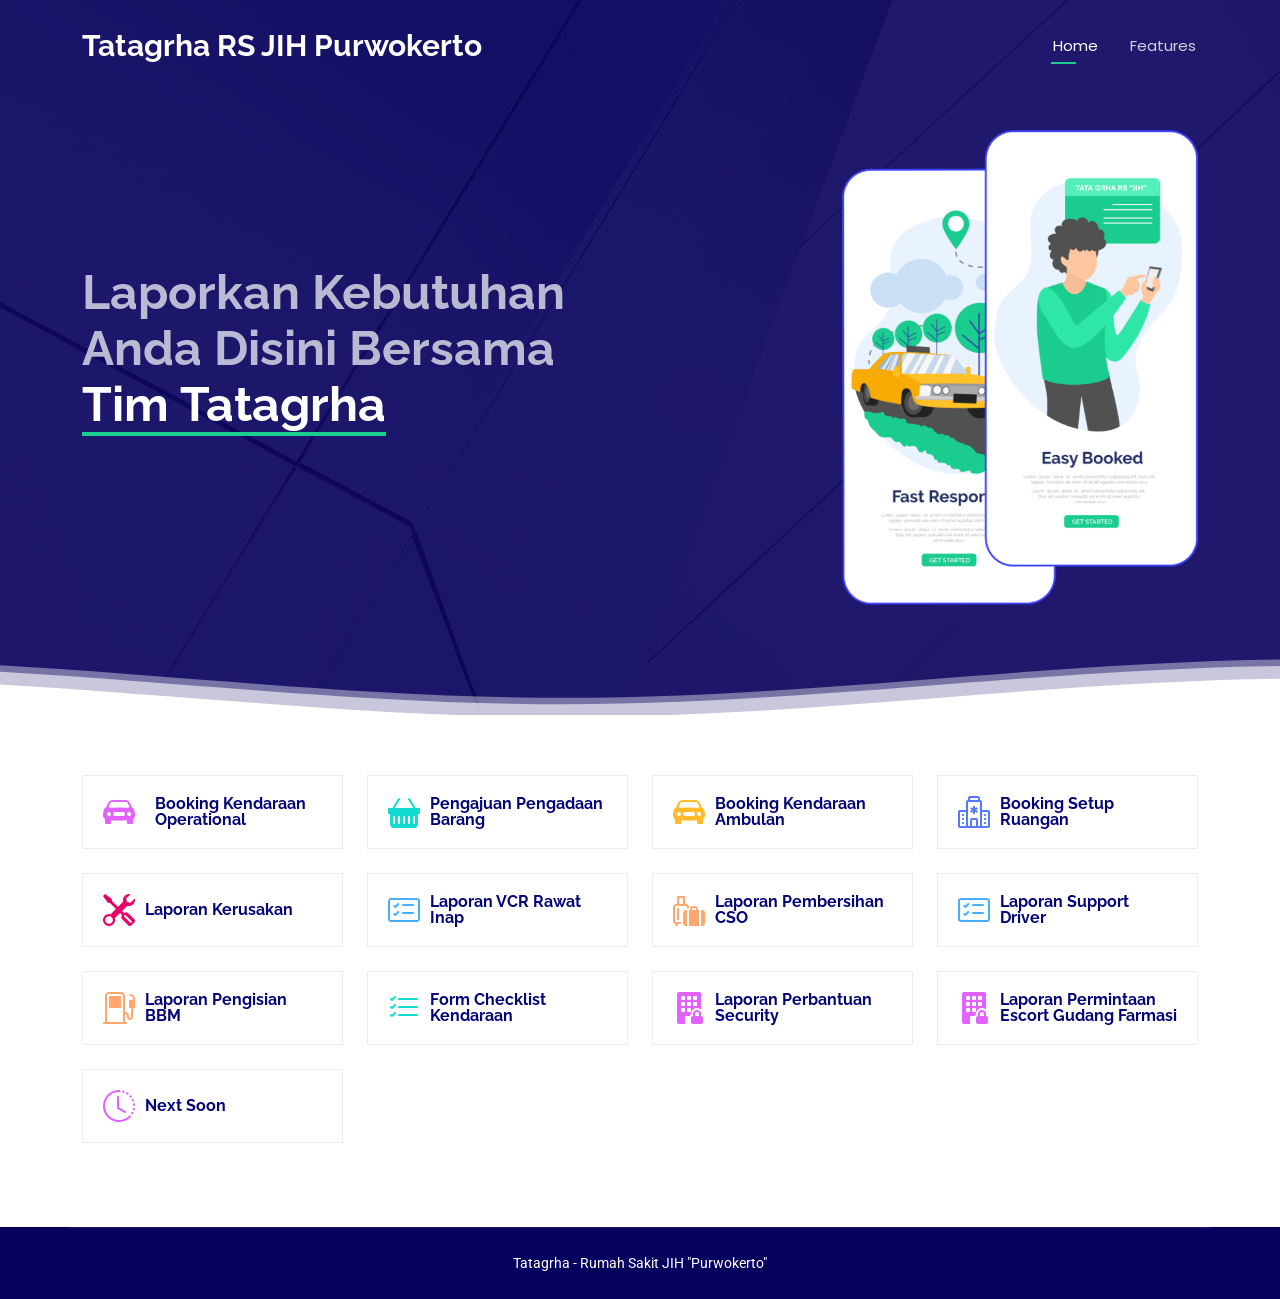
<file: index.html>
<!DOCTYPE html>
<html lang="en">

<head>
  <meta charset="utf-8">
  <meta content="width=device-width, initial-scale=1.0" name="viewport">
  <title>Tatagrha RS JIH Purwokerto</title>
  <meta name="description" content="">
  <meta name="keywords" content="">

  <!-- Favicons -->
  <link href="assets/img/favicon.png" rel="icon">
  <link href="assets/img/apple-touch-icon.png" rel="apple-touch-icon">

  <!-- Fonts -->
  <link href="https://fonts.googleapis.com" rel="preconnect">
  <link href="https://fonts.gstatic.com" rel="preconnect" crossorigin>
  <link href="https://fonts.googleapis.com/css2?family=Roboto:ital,wght@0,100;0,300;0,400;0,500;0,700;0,900;1,100;1,300;1,400;1,500;1,700;1,900&family=Poppins:ital,wght@0,100;0,200;0,300;0,400;0,500;0,600;0,700;0,800;0,900;1,100;1,200;1,300;1,400;1,500;1,600;1,700;1,800;1,900&family=Raleway:ital,wght@0,100;0,200;0,300;0,400;0,500;0,600;0,700;0,800;0,900;1,100;1,200;1,300;1,400;1,500;1,600;1,700;1,800;1,900&display=swap" rel="stylesheet">

  <!-- Vendor CSS Files -->
  <link href="assets/vendor/bootstrap/css/bootstrap.min.css" rel="stylesheet">
  <link href="assets/vendor/bootstrap-icons/bootstrap-icons.css" rel="stylesheet">
  <link href="assets/vendor/aos/aos.css" rel="stylesheet">
  <link href="assets/vendor/glightbox/css/glightbox.min.css" rel="stylesheet">
  <link href="assets/vendor/swiper/swiper-bundle.min.css" rel="stylesheet">

  <!-- Main CSS File -->
  <link href="assets/css/main.css" rel="stylesheet">

</head>

<body class="index-page">

  <header id="header" class="header d-flex align-items-center fixed-top">
    <div class="container-fluid container-xl position-relative d-flex align-items-center justify-content-between">

      <a href="index.html" class="logo d-flex align-items-center">
        <!-- Uncomment the line below if you also wish to use an image logo -->
        <!-- <img src="assets/img/logo.png" alt=""> -->
        <h1 class="sitename">Tatagrha RS JIH Purwokerto</h1>
      </a>

      <nav id="navmenu" class="navmenu">
        <ul>
          <li><a href="#hero" class="active">Home</a></li>
          <li><a href="#features">Features</a></li>
        </ul>
        <i class="mobile-nav-toggle d-xl-none bi bi-list"></i>
      </nav>
    </div>
  </header>

  <main class="main">

    <!-- Hero Section -->
    <section id="hero" class="hero section dark-background">
      <img src="assets/img/hero-bg-2.jpg" alt="" class="hero-bg">

      <div class="container">
        <div class="row gy-4 justify-content-between">
          <div class="col-lg-4 order-lg-last hero-img" data-aos="zoom-out" data-aos-delay="100">
            <img src="assets/img/hero-img.png" class="img-fluid animated" alt="">
          </div>

          <div class="col-lg-6  d-flex flex-column justify-content-center" data-aos="fade-in">
            <h1>Laporkan Kebutuhan Anda Disini Bersama <span>Tim Tatagrha</span></h1>
          </div>

        </div>
      </div>

      <svg class="hero-waves" xmlns="http://www.w3.org/2000/svg" xmlns:xlink="http://www.w3.org/1999/xlink" viewBox="0 24 150 28 " preserveAspectRatio="none">
        <defs>
          <path id="wave-path" d="M-160 44c30 0 58-18 88-18s 58 18 88 18 58-18 88-18 58 18 88 18 v44h-352z"></path>
        </defs>
        <g class="wave1">
          <use xlink:href="#wave-path" x="50" y="3"></use>
        </g>
        <g class="wave2">
          <use xlink:href="#wave-path" x="50" y="0"></use>
        </g>
        <g class="wave3">
          <use xlink:href="#wave-path" x="50" y="9"></use>
        </g>
      </svg>

    </section><!-- /Hero Section -->

    <!-- Features Section -->
    <section id="features" class="features section">

      <div class="container">

        <div class="row gy-4">

<div class="col-lg-3 col-md-4" data-aos="fade-up" data-aos-delay="400">
  <div class="features-item faq-item">
    
    <div class="faq-header">
      <i class="bi bi-car-front-fill" style="color: #e361ff;"></i>
      <h3>Booking Kendaraan Operational</h3>
    </div>

    <div class="faq-content">
      <a href="https://forms.gle/CPG3CQhmKUWw7YBz8" class="submenu-btn">📄 Buka Form Pengajuan</a>
      <a href="https://script.google.com/macros/s/AKfycbxR7l9br0D4VRePpBkkvY9vnR6ye7BGbgkYow0i9Aj-LaBQlmsRt_qCBhwNz5_4F7hE0w/exec" class="submenu-btn">🎫 Cek Status Tiket</a>
    </div>

  </div>
</div>

          <div class="col-lg-3 col-md-4" data-aos="fade-up" data-aos-delay="100">
            <div class="features-item">
              <i class="bi bi-basket-fill" style="color: #11dbcf;"></i>
              <h3><a href="https://forms.gle/uYJocbB6Mi5W9HE4A" class="stretched-link">Pengajuan Pengadaan Barang</a></h3>
            </div>
          </div><!-- End Feature Item -->   
          
          <div class="col-lg-3 col-md-4" data-aos="fade-up" data-aos-delay="100">
            <div class="features-item">
              <i class="bi bi-car-front-fill" style="color: #ffbb2c;"></i>
              <h3><a href="https://forms.gle/hfA2Ay4wAuZMXhFcA" class="stretched-link">Booking Kendaraan Ambulan</a></h3>
            </div>
          </div><!-- End Feature Item -->          
          
          <div class="col-lg-3 col-md-4" data-aos="fade-up" data-aos-delay="200">
            <div class="features-item">
              <i class="bi bi-hospital" style="color: #5578ff;"></i>
              <h3><a href="https://forms.gle/HE8WJh99tkpcLgHMA" class="stretched-link">Booking Setup Ruangan</a></h3>
            </div>
          </div><!-- End Feature Item -->

          <div class="col-lg-3 col-md-4" data-aos="fade-up" data-aos-delay="300">
            <div class="features-item">
              <i class="bi bi-tools" style="color: #e80368;"></i>
              <h3><a href="https://forms.gle/paqNpEbCL4rykndV8" class="stretched-link">Laporan Kerusakan</a></h3>
            </div>
          </div><!-- End Feature Item -->

           <div class="col-lg-3 col-md-4" data-aos="fade-up" data-aos-delay="500">
            <div class="features-item">
              <i class="bi bi-card-checklist" style="color: #47aeff;"></i>
              <h3><a href="https://forms.gle/JV59aRGBSHYCuwM69" class="stretched-link">Laporan VCR Rawat Inap</a></h3>
            </div>
          </div><!-- End Feature Item -->


           <div class="col-lg-3 col-md-4" data-aos="fade-up" data-aos-delay="500">
            <div class="features-item">
              <i class="bi bi-luggage-fill" style="color: #ffa76e;"></i>
              <h3><a href="https://forms.gle/MDtUyZnC8ByGUfAC8" class="stretched-link">Laporan Pembersihan CSO</a></h3>
            </div>
          </div><!-- End Feature Item -->
          <div class="col-lg-3 col-md-4" data-aos="fade-up" data-aos-delay="500">
            <div class="features-item">
              <i class="bi bi-card-checklist" style="color: #47aeff;"></i>
              <h3><a href="https://forms.gle/abLmf1mmd48hK5BQ9" class="stretched-link">Laporan Support Driver</a></h3>
            </div>
          </div><!-- End Feature Item -->

          <div class="col-lg-3 col-md-4" data-aos="fade-up" data-aos-delay="600">
            <div class="features-item">
              <i class="bi bi-fuel-pump" style="color: #ffa76e;"></i>
              <h3><a href="https://forms.gle/74PxMc3v56VqdXMW8" class="stretched-link">Laporan Pengisian BBM</a></h3>
            </div>
          </div><!-- End Feature Item -->

          <div class="col-lg-3 col-md-4" data-aos="fade-up" data-aos-delay="700">
            <div class="features-item">
              <i class="bi bi-list-check" style="color: #11dbcf;"></i>
              <h3><a href="https://forms.gle/vssDsySUYptKoTKb6" class="stretched-link">Form Checklist Kendaraan</a></h3>
            </div>
          </div><!-- End Feature Item -->
          
          <div class="col-lg-3 col-md-4" data-aos="fade-up" data-aos-delay="400">
            <div class="features-item">
              <i class="bi bi-building-fill-lock" style="color: #e361ff;"></i>
              <h3><a href="https://forms.gle/bo8YQ8iHdRZ7B3AS6" class="stretched-link">Laporan Perbantuan Security</a></h3>
            </div>
          </div><!-- End Feature Item -->

          <div class="col-lg-3 col-md-4" data-aos="fade-up" data-aos-delay="400">
            <div class="features-item">
              <i class="bi bi-building-fill-lock" style="color: #e361ff;"></i>
              <h3><a href="https://forms.gle/2ec3MR5oW7XgBhZg6" class="stretched-link">Laporan Permintaan Escort Gudang Farmasi</a></h3>
            </div>
          </div><!-- End Feature Item -->

          <div class="col-lg-3 col-md-4" data-aos="fade-up" data-aos-delay="400">
            <div class="features-item">
              <i class="bi bi-clock-history" style="color: #e361ff;"></i>
              <h3><a href="" class="stretched-link">Next Soon</a></h3>
            </div>
          </div><!-- End Feature Item -->
          
        </div>

      </div>

    </section><!-- /Features Section -->

  </main>

  <footer id="footer" class="footer dark-background">

    <div class="container copyright text-center mt-4">
        <!-- All the links in the footer should remain intact. -->
        <!-- You can delete the links only if you've purchased the pro version. -->
        <!-- Licensing information: https://bootstrapmade.com/license/ -->
        <!-- Purchase the pro version with working PHP/AJAX contact form: [buy-url] -->
        Tatagrha - Rumah Sakit JIH "Purwokerto"</a>
      </div>
    </div>

  </footer>

  <!-- Scroll Top -->
  <a href="#" id="scroll-top" class="scroll-top d-flex align-items-center justify-content-center"><i class="bi bi-arrow-up-short"></i></a>

  <!-- Preloader -->
  <div id="preloader"></div>

  <!-- Vendor JS Files -->
  <script src="assets/vendor/bootstrap/js/bootstrap.bundle.min.js"></script>
  <script src="assets/vendor/php-email-form/validate.js"></script>
  <script src="assets/vendor/aos/aos.js"></script>
  <script src="assets/vendor/glightbox/js/glightbox.min.js"></script>
  <script src="assets/vendor/purecounter/purecounter_vanilla.js"></script>
  <script src="assets/vendor/swiper/swiper-bundle.min.js"></script>

  <!-- Main JS File -->
  <script src="assets/js/main.js"></script>

<script>
document.querySelectorAll(".faq-header").forEach(item => {
  item.addEventListener("click", function() {
    this.parentElement.classList.toggle("active");
  });
});
</script>
</body>

</html>
</file>
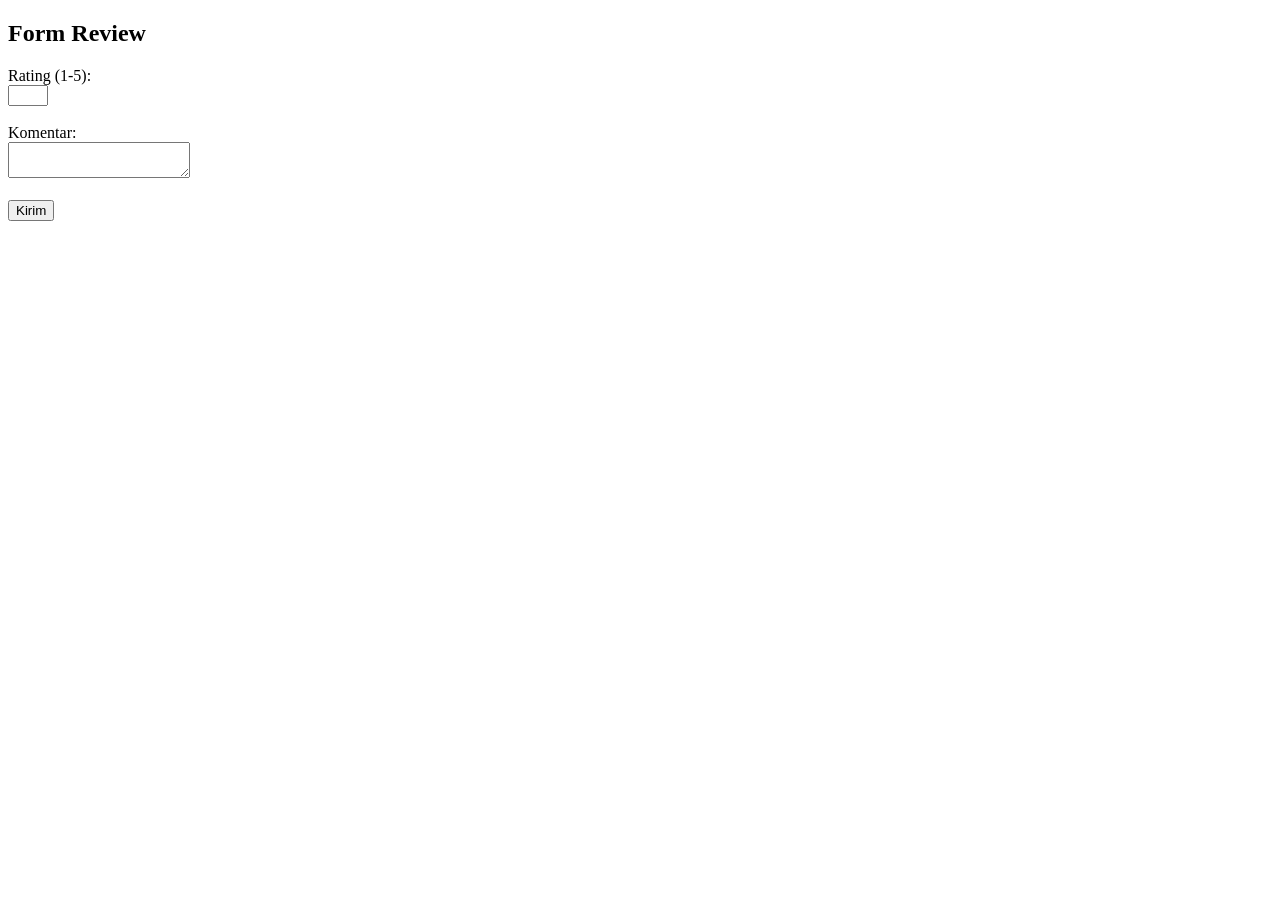
<file: review/index.html>
<!DOCTYPE html>
<html>
<head>
  <title>Review Layanan</title>
</head>
<body>
  <h2>Form Review</h2>
  <form id="ratingForm">
    <label for="rating">Rating (1-5):</label><br>
    <input type="number" id="rating" name="rating" min="1" max="5" required><br><br>

    <label for="comment">Komentar:</label><br>
    <textarea id="comment" name="comment" required></textarea><br><br>

    <button type="submit">Kirim</button>
  </form>

  <script>
    const form = document.getElementById("ratingForm");
    form.addEventListener("submit", function(e) {
      e.preventDefault();
      
      const rating = parseInt(document.getElementById("rating").value);
      const comment = document.getElementById("comment").value;
      const date = new Date().toISOString().split('T')[0];

      const data = [];

      for (let i = 0; i < rating; i++) {
        data.push({
          rating: rating,
          comment: comment,
          date: date
        });
      }

      fetch("https://script.google.com/macros/s/AKfycbxiOAA6MCUnjJ2XQmeDBBMpsX1TX4KWNl_5Mv7JnURZ88eRytaRPZ6QxneV8_2jEBF-sw/exec", {
        method: "POST",
        body: JSON.stringify(data),
        headers: {
          "Content-Type": "application/json"
        }
      })
      .then(response => response.text())
      .then(msg => {
        alert("Berhasil dikirim!");
        form.reset();
      })
      .catch(error => {
        alert("Gagal mengirim data.");
        console.error(error);
      });
    });
  </script>
</body>
</html>
</file>
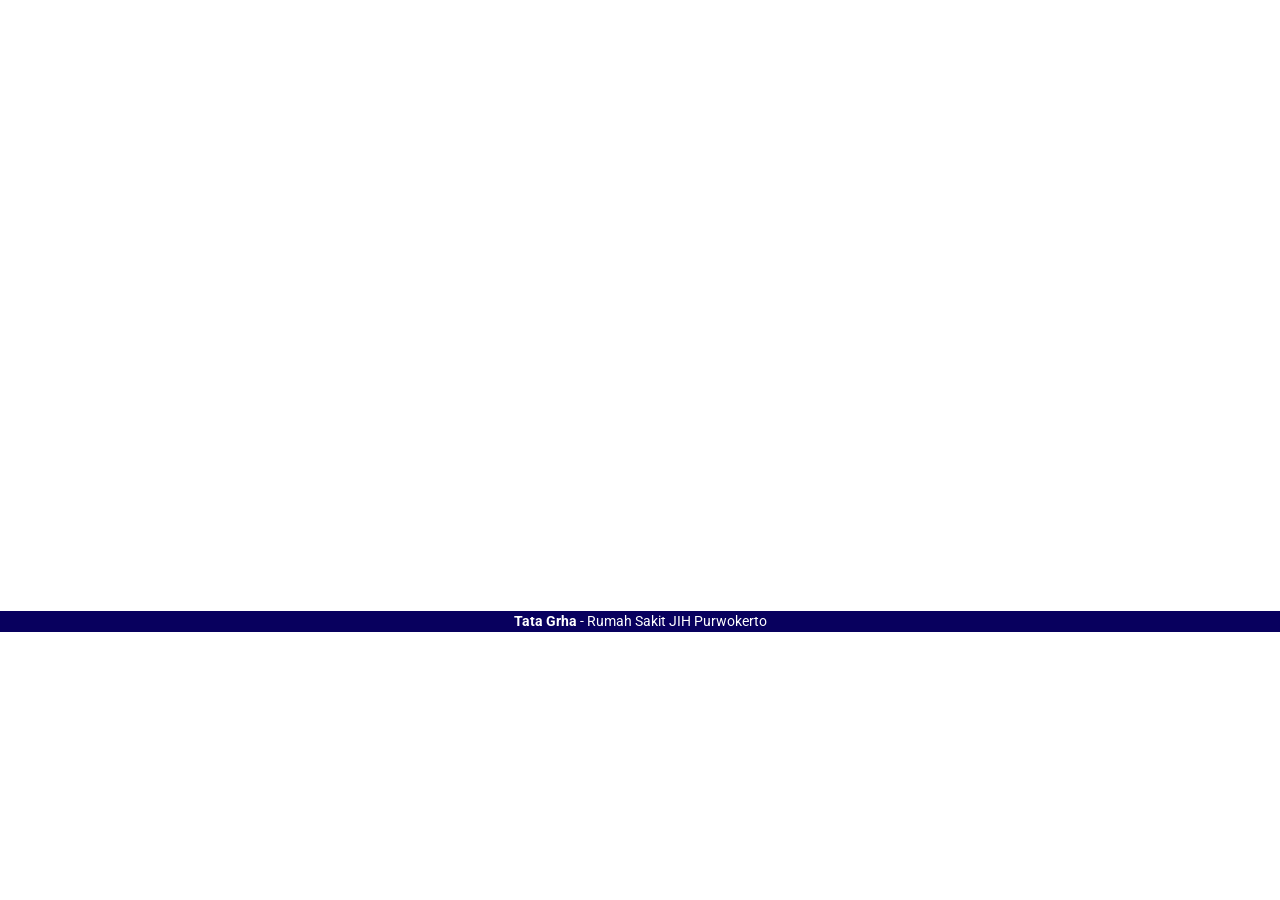
<file: reviewfeedingtime.html>
<!DOCTYPE html>
<html lang="en">

<head>
  <meta charset="utf-8">
  <meta content="width=device-width, initial-scale=1.0" name="viewport">
  <title>Review Pengguna - RS JIH Purwokerto</title>
  <meta name="description" content="">
  <meta name="keywords" content="">

  <!-- Favicons -->
  <link href="https://tataghra.github.io/prototypelayanan/assets/img/favicon.png" rel="icon">
  <link href="https://tataghra.github.io/prototypelayanan/assets/img/apple-touch-icon.png" rel="apple-touch-icon">

  <!-- Fonts -->
  <link href="https://fonts.googleapis.com" rel="preconnect">
  <link href="https://fonts.gstatic.com" rel="preconnect" crossorigin>
  <link href="https://fonts.googleapis.com/css2?family=Roboto&display=swap" rel="stylesheet">

  <!-- Vendor CSS Files -->
  <link href="https://tataghra.github.io/prototypelayanan/assets/vendor/bootstrap/css/bootstrap.min.css" rel="stylesheet">
  <link href="https://tataghra.github.io/prototypelayanan/assets/vendor/bootstrap-icons/bootstrap-icons.css" rel="stylesheet">
  <link href="https://tataghra.github.io/prototypelayanan/assets/vendor/aos/aos.css" rel="stylesheet">

  <!-- Main CSS File -->
  <link href="https://tataghra.github.io/prototypelayanan/assets/css/main.css" rel="stylesheet">

  <style>
    #starRating span {
      font-size: 2rem;
      color: #ccc;
      cursor: pointer;
      transition: color 0.2s;
    }

    #starRating span.active {
      color: gold;
    }
  </style>
</head>

<body class="starter-page-page">

  <!-- ======= Header ======= -->
  <header id="header" class="header d-flex align-items-center fixed-top">
    <div class="container-fluid container-xl d-flex align-items-center justify-content-between">
      <a href="#" class="logo d-flex align-items-center">
        <h1 class="sitename">Tata Grha RS "JIH" Purwokerto</h1>
      </a>
      <nav id="" class="">
        <i class="mobile-nav-toggle d-xl-none bi bi-list"></i>
      </nav>
    </div>
  </header>

  <!-- ======= Main ======= -->
  <main class="main">

    <!-- Page Title -->
    <div class="page-title dark-background" data-aos="fade">
      <div class="heading text-center pt-5">
        <h2 class="text-white">Silakan Masukan Review Anda</h2>
      </div>
    </div>

    <!-- Review Section -->
    <section id="review-section" class="starter-section section">
      <div class="container" data-aos="fade-up">
        <form id="reviewForm" class="mt-4">

          <!-- Bintang Rating -->
          <div class="mb-3">
            <label class="form-label d-block mb-2">Beri Rating Anda:</label>
            <div id="starRating">
              <span data-value="1">&#9733;</span>
              <span data-value="2">&#9733;</span>
              <span data-value="3">&#9733;</span>
              <span data-value="4">&#9733;</span>
              <span data-value="5">&#9733;</span>
            </div>
            <input type="hidden" id="rating" name="rating" required>
          </div>

          <!-- Komentar -->
          <div class="mb-3">
            <label for="comment" class="form-label">Komentar</label>
            <textarea id="comment" name="comment" class="form-control" rows="3" placeholder="Tulis komentar Anda di sini..." required></textarea>
          </div>

          <!-- Tombol Kirim -->
          <button type="submit" class="btn btn-warning text-white">Kirim Review</button>
        </form>
      </div>
    </section>

  </main>

  <!-- ======= Footer ======= -->
  <footer id="footer" class="footer dark-background">
    <div class="container text-center mt-4">
      <p><strong class="sitename">Tata Grha</strong> - Rumah Sakit JIH Purwokerto</p>
    </div>
  </footer>

  <!-- Scroll Top -->
  <a href="#" id="scroll-top" class="scroll-top d-flex align-items-center justify-content-center">
    <i class="bi bi-arrow-up-short"></i>
  </a>

  <!-- Vendor JS Files -->
  <script src="https://tataghra.github.io/prototypelayanan/assets/vendor/bootstrap/js/bootstrap.bundle.min.js"></script>
  <script src="https://tataghra.github.io/prototypelayanan/assets/vendor/aos/aos.js"></script>

  <!-- Script: Rating Bintang & Kirim Data -->
  <script>
    // Interaksi Bintang
    const stars = document.querySelectorAll('#starRating span');
    const ratingInput = document.getElementById('rating');

    stars.forEach(star => {
      star.addEventListener('click', () => {
        const ratingValue = star.getAttribute('data-value');
        ratingInput.value = ratingValue;

        stars.forEach(s => {
          s.classList.toggle('active', s.getAttribute('data-value') <= ratingValue);
        });
      });
    });

    // Kirim ke Google Apps Script
    document.getElementById('reviewForm').addEventListener('submit', function (e) {
      e.preventDefault();

      const rating = ratingInput.value;
      const comment = document.getElementById('comment').value;
      const date = new Date().toISOString();

      if (!rating) {
        alert("Silakan pilih rating bintang terlebih dahulu.");
        return;
      }

      fetch('https://script.google.com/macros/s/AKfycbxiOAA6MCUnjJ2XQmeDBBMpsX1TX4KWNl_5Mv7JnURZ88eRytaRPZ6QxneV8_2jEBF-sw/exec', {
        method: 'POST',
        mode: 'no-cors',
        headers: { 'Content-Type': 'application/json' },
        body: JSON.stringify({ rating, comment, date })
      });

      alert("Review berhasil dikirim. Terima kasih!");
      document.getElementById('reviewForm').reset();
      stars.forEach(s => s.classList.remove('active'));
    });
  </script>

</body>

</html>
</file>
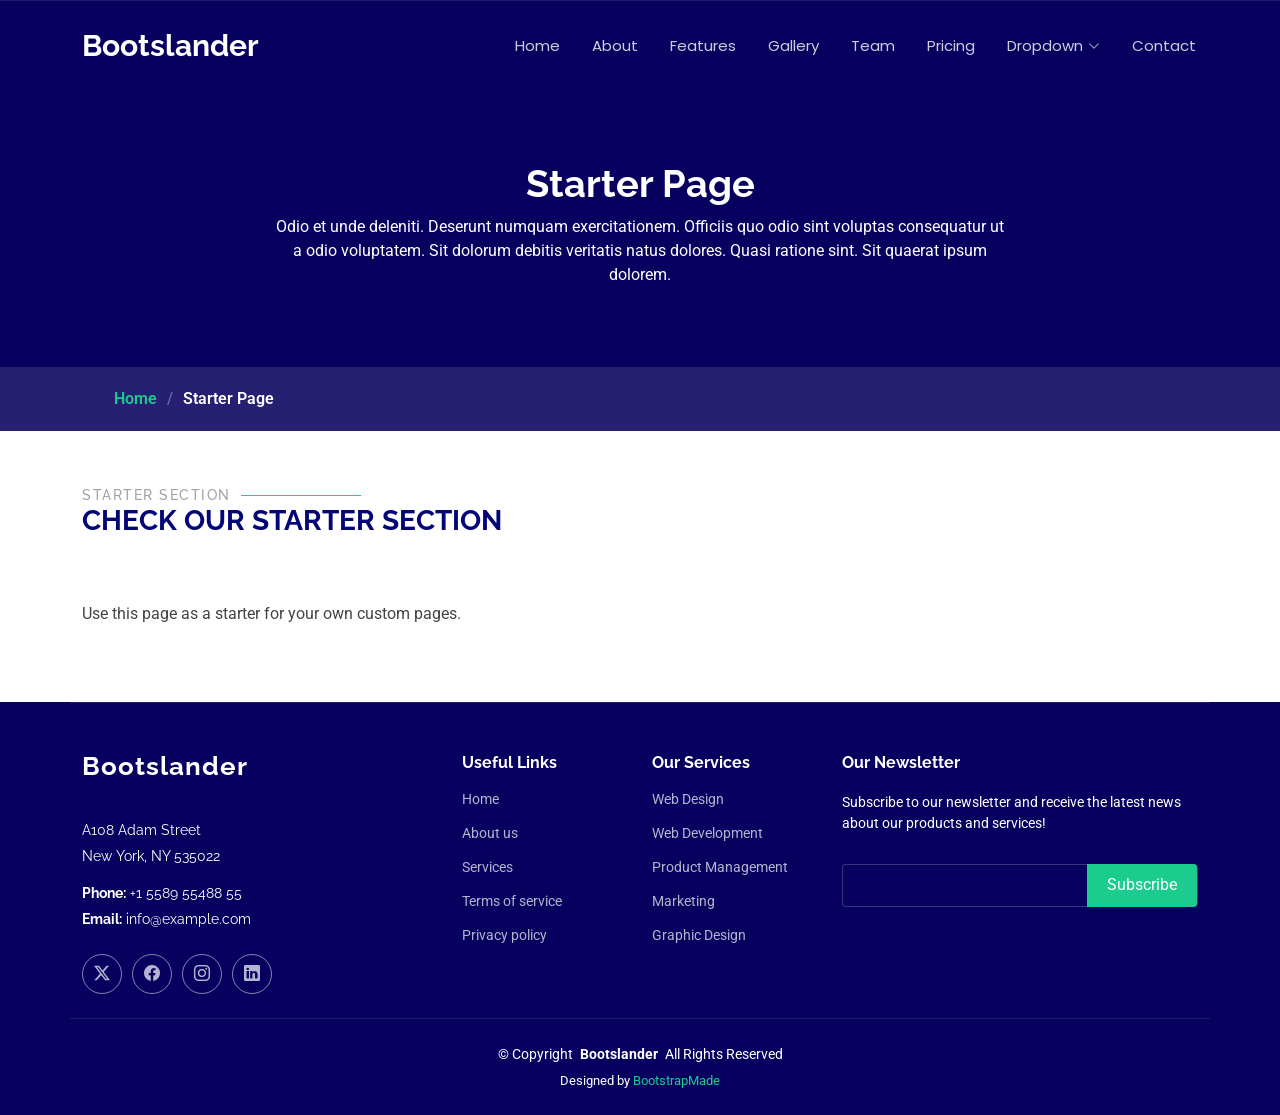
<file: starter-page.html>
<!DOCTYPE html>
<html lang="en">

<head>
  <meta charset="utf-8">
  <meta content="width=device-width, initial-scale=1.0" name="viewport">
  <title>Starter Page - Bootslander Bootstrap Template</title>
  <meta name="description" content="">
  <meta name="keywords" content="">

  <!-- Favicons -->
  <link href="assets/img/favicon.png" rel="icon">
  <link href="assets/img/apple-touch-icon.png" rel="apple-touch-icon">

  <!-- Fonts -->
  <link href="https://fonts.googleapis.com" rel="preconnect">
  <link href="https://fonts.gstatic.com" rel="preconnect" crossorigin>
  <link href="https://fonts.googleapis.com/css2?family=Roboto:ital,wght@0,100;0,300;0,400;0,500;0,700;0,900;1,100;1,300;1,400;1,500;1,700;1,900&family=Poppins:ital,wght@0,100;0,200;0,300;0,400;0,500;0,600;0,700;0,800;0,900;1,100;1,200;1,300;1,400;1,500;1,600;1,700;1,800;1,900&family=Raleway:ital,wght@0,100;0,200;0,300;0,400;0,500;0,600;0,700;0,800;0,900;1,100;1,200;1,300;1,400;1,500;1,600;1,700;1,800;1,900&display=swap" rel="stylesheet">

  <!-- Vendor CSS Files -->
  <link href="assets/vendor/bootstrap/css/bootstrap.min.css" rel="stylesheet">
  <link href="assets/vendor/bootstrap-icons/bootstrap-icons.css" rel="stylesheet">
  <link href="assets/vendor/aos/aos.css" rel="stylesheet">
  <link href="assets/vendor/glightbox/css/glightbox.min.css" rel="stylesheet">
  <link href="assets/vendor/swiper/swiper-bundle.min.css" rel="stylesheet">

  <!-- Main CSS File -->
  <link href="assets/css/main.css" rel="stylesheet">

  <!-- =======================================================
  * Template Name: Bootslander
  * Template URL: https://bootstrapmade.com/bootslander-free-bootstrap-landing-page-template/
  * Updated: Aug 07 2024 with Bootstrap v5.3.3
  * Author: BootstrapMade.com
  * License: https://bootstrapmade.com/license/
  ======================================================== -->
</head>

<body class="starter-page-page">

  <header id="header" class="header d-flex align-items-center fixed-top">
    <div class="container-fluid container-xl position-relative d-flex align-items-center justify-content-between">

      <a href="index.html" class="logo d-flex align-items-center">
        <!-- Uncomment the line below if you also wish to use an image logo -->
        <!-- <img src="assets/img/logo.png" alt=""> -->
        <h1 class="sitename">Bootslander</h1>
      </a>

      <nav id="navmenu" class="navmenu">
        <ul>
          <li><a href="#hero">Home</a></li>
          <li><a href="#about">About</a></li>
          <li><a href="#features">Features</a></li>
          <li><a href="#gallery">Gallery</a></li>
          <li><a href="#team">Team</a></li>
          <li><a href="#pricing">Pricing</a></li>
          <li class="dropdown"><a href="#"><span>Dropdown</span> <i class="bi bi-chevron-down toggle-dropdown"></i></a>
            <ul>
              <li><a href="#">Dropdown 1</a></li>
              <li class="dropdown"><a href="#"><span>Deep Dropdown</span> <i class="bi bi-chevron-down toggle-dropdown"></i></a>
                <ul>
                  <li><a href="#">Deep Dropdown 1</a></li>
                  <li><a href="#">Deep Dropdown 2</a></li>
                  <li><a href="#">Deep Dropdown 3</a></li>
                  <li><a href="#">Deep Dropdown 4</a></li>
                  <li><a href="#">Deep Dropdown 5</a></li>
                </ul>
              </li>
              <li><a href="#">Dropdown 2</a></li>
              <li><a href="#">Dropdown 3</a></li>
              <li><a href="#">Dropdown 4</a></li>
            </ul>
          </li>
          <li><a href="#contact">Contact</a></li>
        </ul>
        <i class="mobile-nav-toggle d-xl-none bi bi-list"></i>
      </nav>

    </div>
  </header>

  <main class="main">

    <!-- Page Title -->
    <div class="page-title dark-background" data-aos="fade">
      <div class="heading">
        <div class="container">
          <div class="row d-flex justify-content-center text-center">
            <div class="col-lg-8">
              <h1>Starter Page</h1>
              <p class="mb-0">Odio et unde deleniti. Deserunt numquam exercitationem. Officiis quo odio sint voluptas consequatur ut a odio voluptatem. Sit dolorum debitis veritatis natus dolores. Quasi ratione sint. Sit quaerat ipsum dolorem.</p>
            </div>
          </div>
        </div>
      </div>
      <nav class="breadcrumbs">
        <div class="container">
          <ol>
            <li><a href="index.html">Home</a></li>
            <li class="current">Starter Page</li>
          </ol>
        </div>
      </nav>
    </div><!-- End Page Title -->

    <!-- Starter Section Section -->
    <section id="starter-section" class="starter-section section">

      <!-- Section Title -->
      <div class="container section-title" data-aos="fade-up">
        <h2>Starter Section</h2>
        <div><span>Check Our</span> <span class="description-title">Starter Section</span></div>
      </div><!-- End Section Title -->

      <div class="container" data-aos="fade-up">
        <p>Use this page as a starter for your own custom pages.</p>
      </div>

    </section><!-- /Starter Section Section -->

  </main>

  <footer id="footer" class="footer dark-background">

    <div class="container footer-top">
      <div class="row gy-4">
        <div class="col-lg-4 col-md-6 footer-about">
          <a href="index.html" class="logo d-flex align-items-center">
            <span class="sitename">Bootslander</span>
          </a>
          <div class="footer-contact pt-3">
            <p>A108 Adam Street</p>
            <p>New York, NY 535022</p>
            <p class="mt-3"><strong>Phone:</strong> <span>+1 5589 55488 55</span></p>
            <p><strong>Email:</strong> <span>info@example.com</span></p>
          </div>
          <div class="social-links d-flex mt-4">
            <a href=""><i class="bi bi-twitter-x"></i></a>
            <a href=""><i class="bi bi-facebook"></i></a>
            <a href=""><i class="bi bi-instagram"></i></a>
            <a href=""><i class="bi bi-linkedin"></i></a>
          </div>
        </div>

        <div class="col-lg-2 col-md-3 footer-links">
          <h4>Useful Links</h4>
          <ul>
            <li><a href="#">Home</a></li>
            <li><a href="#">About us</a></li>
            <li><a href="#">Services</a></li>
            <li><a href="#">Terms of service</a></li>
            <li><a href="#">Privacy policy</a></li>
          </ul>
        </div>

        <div class="col-lg-2 col-md-3 footer-links">
          <h4>Our Services</h4>
          <ul>
            <li><a href="#">Web Design</a></li>
            <li><a href="#">Web Development</a></li>
            <li><a href="#">Product Management</a></li>
            <li><a href="#">Marketing</a></li>
            <li><a href="#">Graphic Design</a></li>
          </ul>
        </div>

        <div class="col-lg-4 col-md-12 footer-newsletter">
          <h4>Our Newsletter</h4>
          <p>Subscribe to our newsletter and receive the latest news about our products and services!</p>
          <form action="forms/newsletter.php" method="post" class="php-email-form">
            <div class="newsletter-form"><input type="email" name="email"><input type="submit" value="Subscribe"></div>
            <div class="loading">Loading</div>
            <div class="error-message"></div>
            <div class="sent-message">Your subscription request has been sent. Thank you!</div>
          </form>
        </div>

      </div>
    </div>

    <div class="container copyright text-center mt-4">
      <p>© <span>Copyright</span> <strong class="px-1 sitename">Bootslander</strong> <span>All Rights Reserved</span></p>
      <div class="credits">
        <!-- All the links in the footer should remain intact. -->
        <!-- You can delete the links only if you've purchased the pro version. -->
        <!-- Licensing information: https://bootstrapmade.com/license/ -->
        <!-- Purchase the pro version with working PHP/AJAX contact form: [buy-url] -->
        Designed by <a href="https://bootstrapmade.com/">BootstrapMade</a>
      </div>
    </div>

  </footer>

  <!-- Scroll Top -->
  <a href="#" id="scroll-top" class="scroll-top d-flex align-items-center justify-content-center"><i class="bi bi-arrow-up-short"></i></a>

  <!-- Preloader -->
  <div id="preloader"></div>

  <!-- Vendor JS Files -->
  <script src="assets/vendor/bootstrap/js/bootstrap.bundle.min.js"></script>
  <script src="assets/vendor/php-email-form/validate.js"></script>
  <script src="assets/vendor/aos/aos.js"></script>
  <script src="assets/vendor/glightbox/js/glightbox.min.js"></script>
  <script src="assets/vendor/purecounter/purecounter_vanilla.js"></script>
  <script src="assets/vendor/swiper/swiper-bundle.min.js"></script>

  <!-- Main JS File -->
  <script src="assets/js/main.js"></script>

</body>

</html>
</file>
<file: assets/css/main.css>
/**
* Template Name: Bootslander
* Template URL: https://bootstrapmade.com/bootslander-free-bootstrap-landing-page-template/
* Updated: Aug 07 2024 with Bootstrap v5.3.3
* Author: BootstrapMade.com
* License: https://bootstrapmade.com/license/
*/

/*--------------------------------------------------------------
# Font & Color Variables
# Help: https://bootstrapmade.com/color-system/
--------------------------------------------------------------*/
/* Fonts */
:root {
  --default-font: "Roboto",  system-ui, -apple-system, "Segoe UI", Roboto, "Helvetica Neue", Arial, "Noto Sans", "Liberation Sans", sans-serif, "Apple Color Emoji", "Segoe UI Emoji", "Segoe UI Symbol", "Noto Color Emoji";
  --heading-font: "Raleway",  sans-serif;
  --nav-font: "Poppins",  sans-serif;
}

/* Global Colors - The following color variables are used throughout the website. Updating them here will change the color scheme of the entire website */
:root { 
  --background-color: #ffffff; /* Background color for the entire website, including individual sections */
  --default-color: #444444; /* Default color used for the majority of the text content across the entire website */
  --heading-color: #040677; /* Color for headings, subheadings and title throughout the website */
  --accent-color: #1acc8d; /* Accent color that represents your brand on the website. It's used for buttons, links, and other elements that need to stand out */
  --surface-color: #ffffff; /* The surface color is used as a background of boxed elements within sections, such as cards, icon boxes, or other elements that require a visual separation from the global background. */
  --contrast-color: #ffffff; /* Contrast color for text, ensuring readability against backgrounds of accent, heading, or default colors. */
}

/* Nav Menu Colors - The following color variables are used specifically for the navigation menu. They are separate from the global colors to allow for more customization options */
:root {
  --nav-color: #ffffff;  /* The default color of the main navmenu links */
  --nav-hover-color: #1acc8d; /* Applied to main navmenu links when they are hovered over or active */
  --nav-mobile-background-color: #ffffff; /* Used as the background color for mobile navigation menu */
  --nav-dropdown-background-color: #ffffff; /* Used as the background color for dropdown items that appear when hovering over primary navigation items */
  --nav-dropdown-color: #444444; /* Used for navigation links of the dropdown items in the navigation menu. */
  --nav-dropdown-hover-color: #1acc8d; /* Similar to --nav-hover-color, this color is applied to dropdown navigation links when they are hovered over. */
}

/* Color Presets - These classes override global colors when applied to any section or element, providing reuse of the sam color scheme. */

.light-background {
  --background-color: #f4f5fe;
  --surface-color: #ffffff;
}

.dark-background {
  --background-color: #08005e;
  --default-color: #ffffff;
  --heading-color: #ffffff;
  --surface-color: #0c0091;
  --contrast-color: #ffffff;
}

/* Smooth scroll */
:root {
  scroll-behavior: smooth;
}

/*--------------------------------------------------------------
# General Styling & Shared Classes
--------------------------------------------------------------*/
body {
  color: var(--default-color);
  background-color: var(--background-color);
  font-family: var(--default-font);
}

a {
  color: var(--accent-color);
  text-decoration: none;
  transition: 0.3s;
}

a:hover {
  color: color-mix(in srgb, var(--accent-color), transparent 25%);
  text-decoration: none;
}

h1,
h2,
h3,
h4,
h5,
h6 {
  color: var(--heading-color);
  font-family: var(--heading-font);
}

/* PHP Email Form Messages
------------------------------*/
.php-email-form .error-message {
  display: none;
  background: #df1529;
  color: #ffffff;
  text-align: left;
  padding: 15px;
  margin-bottom: 24px;
  font-weight: 600;
}

.php-email-form .sent-message {
  display: none;
  color: #ffffff;
  background: #059652;
  text-align: center;
  padding: 15px;
  margin-bottom: 24px;
  font-weight: 600;
}

.php-email-form .loading {
  display: none;
  background: var(--surface-color);
  text-align: center;
  padding: 15px;
  margin-bottom: 24px;
}

.php-email-form .loading:before {
  content: "";
  display: inline-block;
  border-radius: 50%;
  width: 24px;
  height: 24px;
  margin: 0 10px -6px 0;
  border: 3px solid var(--accent-color);
  border-top-color: var(--surface-color);
  animation: php-email-form-loading 1s linear infinite;
}

@keyframes php-email-form-loading {
  0% {
    transform: rotate(0deg);
  }

  100% {
    transform: rotate(360deg);
  }
}

/*--------------------------------------------------------------
# Global Header
--------------------------------------------------------------*/
.header {
  --background-color: rgba(255, 255, 255, 0);
  --default-color: #ffffff;
  --heading-color: #ffffff;
  color: var(--default-color);
  background-color: var(--background-color);
  padding: 20px 0;
  transition: all 0.5s;
  z-index: 997;
}

.header .logo {
  line-height: 1;
}

.header .logo img {
  max-height: 32px;
  margin-right: 8px;
}

.header .logo h1 {
  font-size: 30px;
  margin: 0;
  font-weight: 700;
  color: var(--heading-color);
}

.scrolled .header {
  box-shadow: 0px 0 18px rgba(0, 0, 0, 0.1);
}

/* Global Header on Scroll
------------------------------*/
.scrolled .header {
  --background-color: #10058c;
}

/*--------------------------------------------------------------
# Navigation Menu
--------------------------------------------------------------*/
/* Desktop Navigation */
@media (min-width: 1200px) {
  .navmenu {
    padding: 0;
  }

  .navmenu ul {
    margin: 0;
    padding: 0;
    display: flex;
    list-style: none;
    align-items: center;
  }

  .navmenu li {
    position: relative;
  }

  .navmenu>ul>li {
    white-space: nowrap;
    padding: 15px 14px;
  }

  .navmenu>ul>li:last-child {
    padding-right: 0;
  }

  .navmenu a,
  .navmenu a:focus {
    color: color-mix(in srgb, var(--nav-color), transparent 20%);
    font-size: 15px;
    padding: 0 2px;
    font-family: var(--nav-font);
    font-weight: 400;
    display: flex;
    align-items: center;
    justify-content: space-between;
    white-space: nowrap;
    transition: 0.3s;
    position: relative;
  }

  .navmenu a i,
  .navmenu a:focus i {
    font-size: 12px;
    line-height: 0;
    margin-left: 5px;
    transition: 0.3s;
  }

  .navmenu>ul>li>a:before {
    content: "";
    position: absolute;
    height: 2px;
    bottom: -6px;
    left: 0;
    background-color: var(--nav-hover-color);
    visibility: hidden;
    width: 0px;
    transition: all 0.3s ease-in-out 0s;
  }

  .navmenu a:hover:before,
  .navmenu li:hover>a:before,
  .navmenu .active:before {
    visibility: visible;
    width: 25px;
  }

  .navmenu li:hover>a,
  .navmenu .active,
  .navmenu .active:focus {
    color: var(--nav-color);
  }

  .navmenu .dropdown ul {
    margin: 0;
    padding: 10px 0;
    background: var(--nav-dropdown-background-color);
    display: block;
    position: absolute;
    visibility: hidden;
    left: 14px;
    top: 130%;
    opacity: 0;
    transition: 0.3s;
    border-radius: 4px;
    z-index: 99;
    box-shadow: 0px 0px 30px rgba(0, 0, 0, 0.1);
  }

  .navmenu .dropdown ul li {
    min-width: 200px;
  }

  .navmenu .dropdown ul a {
    padding: 10px 20px;
    font-size: 15px;
    text-transform: none;
    color: var(--nav-dropdown-color);
  }

  .navmenu .dropdown ul a i {
    font-size: 12px;
  }

  .navmenu .dropdown ul a:hover,
  .navmenu .dropdown ul .active:hover,
  .navmenu .dropdown ul li:hover>a {
    color: var(--nav-dropdown-hover-color);
  }

  .navmenu .dropdown:hover>ul {
    opacity: 1;
    top: 100%;
    visibility: visible;
  }

  .navmenu .dropdown .dropdown ul {
    top: 0;
    left: -90%;
    visibility: hidden;
  }

  .navmenu .dropdown .dropdown:hover>ul {
    opacity: 1;
    top: 0;
    left: -100%;
    visibility: visible;
  }
}

/* Mobile Navigation */
@media (max-width: 1199px) {
  .mobile-nav-toggle {
    color: var(--nav-color);
    font-size: 28px;
    line-height: 0;
    margin-right: 10px;
    cursor: pointer;
    transition: color 0.3s;
  }

  .navmenu {
    padding: 0;
    z-index: 9997;
  }

  .navmenu ul {
    display: none;
    list-style: none;
    position: absolute;
    inset: 60px 20px 20px 20px;
    padding: 10px 0;
    margin: 0;
    border-radius: 6px;
    background-color: var(--nav-mobile-background-color);
    border: 1px solid color-mix(in srgb, var(--default-color), transparent 90%);
    box-shadow: none;
    overflow-y: auto;
    transition: 0.3s;
    z-index: 9998;
  }

  .navmenu a,
  .navmenu a:focus {
    color: var(--nav-dropdown-color);
    padding: 10px 20px;
    font-family: var(--nav-font);
    font-size: 17px;
    font-weight: 500;
    display: flex;
    align-items: center;
    justify-content: space-between;
    white-space: nowrap;
    transition: 0.3s;
  }

  .navmenu a i,
  .navmenu a:focus i {
    font-size: 12px;
    line-height: 0;
    margin-left: 5px;
    width: 30px;
    height: 30px;
    display: flex;
    align-items: center;
    justify-content: center;
    border-radius: 50%;
    transition: 0.3s;
    background-color: color-mix(in srgb, var(--accent-color), transparent 90%);
  }

  .navmenu a i:hover,
  .navmenu a:focus i:hover {
    background-color: var(--accent-color);
    color: var(--contrast-color);
  }

  .navmenu a:hover,
  .navmenu .active,
  .navmenu .active:focus {
    color: var(--nav-dropdown-hover-color);
  }

  .navmenu .active i,
  .navmenu .active:focus i {
    background-color: var(--accent-color);
    color: var(--contrast-color);
    transform: rotate(180deg);
  }

  .navmenu .dropdown ul {
    position: static;
    display: none;
    z-index: 99;
    padding: 10px 0;
    margin: 10px 20px;
    background-color: var(--nav-dropdown-background-color);
    transition: all 0.5s ease-in-out;
  }

  .navmenu .dropdown ul ul {
    background-color: rgba(33, 37, 41, 0.1);
  }

  .navmenu .dropdown>.dropdown-active {
    display: block;
    background-color: rgba(33, 37, 41, 0.03);
  }

  .mobile-nav-active {
    overflow: hidden;
  }

  .mobile-nav-active .mobile-nav-toggle {
    color: #fff;
    position: absolute;
    font-size: 32px;
    top: 15px;
    right: 15px;
    margin-right: 0;
    z-index: 9999;
  }

  .mobile-nav-active .navmenu {
    position: fixed;
    overflow: hidden;
    inset: 0;
    background: rgba(33, 37, 41, 0.8);
    transition: 0.3s;
  }

  .mobile-nav-active .navmenu>ul {
    display: block;
  }
}

/*--------------------------------------------------------------
# Global Footer
--------------------------------------------------------------*/
.footer {
  color: var(--default-color);
  background-color: var(--background-color);
  font-size: 14px;
  position: relative;
}

.footer .footer-top {
  padding-top: 50px;
  border-top: 1px solid color-mix(in srgb, var(--default-color), transparent 90%);
}

.footer .footer-about .logo {
  line-height: 1;
  margin-bottom: 25px;
}

.footer .footer-about .logo img {
  max-height: 40px;
  margin-right: 6px;
}

.footer .footer-about .logo span {
  font-size: 26px;
  font-weight: 700;
  letter-spacing: 1px;
  font-family: var(--heading-font);
  color: var(--heading-color);
}

.footer .footer-about p {
  font-size: 14px;
  font-family: var(--heading-font);
}

.footer .social-links a {
  display: flex;
  align-items: center;
  justify-content: center;
  width: 40px;
  height: 40px;
  border-radius: 50%;
  border: 1px solid color-mix(in srgb, var(--default-color), transparent 50%);
  font-size: 16px;
  color: color-mix(in srgb, var(--default-color), transparent 30%);
  margin-right: 10px;
  transition: 0.3s;
}

.footer .social-links a:hover {
  color: var(--accent-color);
  border-color: var(--accent-color);
}

.footer h4 {
  font-size: 16px;
  font-weight: bold;
  position: relative;
  padding-bottom: 12px;
}

.footer .footer-links {
  margin-bottom: 30px;
}

.footer .footer-links ul {
  list-style: none;
  padding: 0;
  margin: 0;
}

.footer .footer-links ul i {
  padding-right: 2px;
  font-size: 12px;
  line-height: 0;
}

.footer .footer-links ul li {
  padding: 10px 0;
  display: flex;
  align-items: center;
}

.footer .footer-links ul li:first-child {
  padding-top: 0;
}

.footer .footer-links ul a {
  color: color-mix(in srgb, var(--default-color), transparent 30%);
  display: inline-block;
  line-height: 1;
}

.footer .footer-links ul a:hover {
  color: var(--accent-color);
}

.footer .footer-contact p {
  margin-bottom: 5px;
}

.footer .footer-newsletter .newsletter-form {
  margin-top: 30px;
  margin-bottom: 15px;
  padding: 6px 8px;
  position: relative;
  border-radius: 4px;
  border: 1px solid color-mix(in srgb, var(--default-color), transparent 80%);
  display: flex;
  background-color: var(--background-color);
  transition: 0.3s;
}

.footer .footer-newsletter .newsletter-form:focus-within {
  border-color: var(--accent-color);
}

.footer .footer-newsletter .newsletter-form input[type=email] {
  border: 0;
  padding: 4px;
  width: 100%;
  background-color: var(--background-color);
  color: var(--default-color);
}

.footer .footer-newsletter .newsletter-form input[type=email]:focus-visible {
  outline: none;
}

.footer .footer-newsletter .newsletter-form input[type=submit] {
  border: 0;
  font-size: 16px;
  padding: 0 20px;
  margin: -7px -8px -7px 0;
  background: var(--accent-color);
  color: var(--contrast-color);
  transition: 0.3s;
  border-radius: 0 4px 4px 0;
}

.footer .footer-newsletter .newsletter-form input[type=submit]:hover {
  background: color-mix(in srgb, var(--accent-color), transparent 20%);
}

.footer .copyright {
  padding: 25px 0;
  border-top: 1px solid color-mix(in srgb, var(--default-color), transparent 90%);
}

.footer .copyright p {
  margin-bottom: 0;
}

.footer .credits {
  margin-top: 6px;
  font-size: 13px;
}

/*--------------------------------------------------------------
# Preloader
--------------------------------------------------------------*/
#preloader {
  position: fixed;
  inset: 0;
  z-index: 999999;
  overflow: hidden;
  background: var(--background-color);
  transition: all 0.6s ease-out;
}

#preloader:before {
  content: "";
  position: fixed;
  top: calc(50% - 30px);
  left: calc(50% - 30px);
  border: 6px solid #ffffff;
  border-color: var(--accent-color) transparent var(--accent-color) transparent;
  border-radius: 50%;
  width: 60px;
  height: 60px;
  animation: animate-preloader 1.5s linear infinite;
}

@keyframes animate-preloader {
  0% {
    transform: rotate(0deg);
  }

  100% {
    transform: rotate(360deg);
  }
}

/*--------------------------------------------------------------
# Scroll Top Button
--------------------------------------------------------------*/
.scroll-top {
  position: fixed;
  visibility: hidden;
  opacity: 0;
  right: 15px;
  bottom: 15px;
  z-index: 99999;
  background-color: var(--accent-color);
  width: 40px;
  height: 40px;
  border-radius: 4px;
  transition: all 0.4s;
}

.scroll-top i {
  font-size: 24px;
  color: var(--contrast-color);
  line-height: 0;
}

.scroll-top:hover {
  background-color: color-mix(in srgb, var(--accent-color), transparent 20%);
  color: var(--contrast-color);
}

.scroll-top.active {
  visibility: visible;
  opacity: 1;
}

/*--------------------------------------------------------------
# Disable aos animation delay on mobile devices
--------------------------------------------------------------*/
@media screen and (max-width: 768px) {
  [data-aos-delay] {
    transition-delay: 0 !important;
  }
}

/*--------------------------------------------------------------
# Global Page Titles & Breadcrumbs
--------------------------------------------------------------*/
.page-title {
  color: var(--default-color);
  background-color: var(--background-color);
  position: relative;
}

.page-title .heading {
  padding: 160px 0 80px 0;
  border-top: 1px solid color-mix(in srgb, var(--default-color), transparent 90%);
}

.page-title .heading h1 {
  font-size: 38px;
  font-weight: 700;
}

.page-title nav {
  background-color: color-mix(in srgb, var(--default-color), transparent 88%);
  padding: 20px 0;
}

.page-title nav ol {
  display: flex;
  flex-wrap: wrap;
  list-style: none;
  margin: 0;
  font-size: 16px;
  font-weight: 600;
}

.page-title nav ol li+li {
  padding-left: 10px;
}

.page-title nav ol li+li::before {
  content: "/";
  display: inline-block;
  padding-right: 10px;
  color: color-mix(in srgb, var(--default-color), transparent 70%);
}

/*--------------------------------------------------------------
# Global Sections
--------------------------------------------------------------*/
section,
.section {
  color: var(--default-color);
  background-color: var(--background-color);
  padding: 60px 0;
  scroll-margin-top: 100px;
  overflow: clip;
}

@media (max-width: 1199px) {

  section,
  .section {
    scroll-margin-top: 66px;
  }
}

/*--------------------------------------------------------------
# Global Section Titles
--------------------------------------------------------------*/
.section-title {
  padding-bottom: 60px;
  position: relative;
}

.section-title h2 {
  font-size: 14px;
  font-weight: 500;
  padding: 0;
  line-height: 1px;
  margin: 0;
  letter-spacing: 1.5px;
  text-transform: uppercase;
  color: color-mix(in srgb, var(--default-color), transparent 50%);
  position: relative;
}

.section-title h2::after {
  content: "";
  width: 120px;
  height: 1px;
  display: inline-block;
  background: var(--accent-color);
  margin: 4px 10px;
}

.section-title div {
  color: var(--heading-color);
  margin: 0;
  margin: 0;
  font-size: 28px;
  font-weight: 700;
  text-transform: uppercase;
  font-family: var(--heading-font);
}

/*--------------------------------------------------------------
# Hero Section
--------------------------------------------------------------*/
.hero {
  width: 100%;
  min-height: 70vh;
  position: relative;
  padding: 120px 0 120px 0;
  display: flex;
  align-items: center;
}

.hero .hero-bg {
  position: absolute;
  inset: 0;
  display: block;
  width: 100%;
  height: 100%;
  object-fit: cover;
  z-index: 1;
}

.hero:before {
  content: "";
  background: color-mix(in srgb, var(--background-color), transparent 10%);
  position: absolute;
  inset: 0;
  z-index: 2;
}

.hero .container {
  position: relative;
  z-index: 3;
}

.hero h1 {
  margin: 0 0 20px 0;
  font-size: 48px;
  font-weight: 700;
  line-height: 56px;
  color: color-mix(in srgb, var(--heading-color), transparent 30%);
}

.hero h1 span {
  color: var(--heading-color);
  border-bottom: 4px solid var(--accent-color);
}

.hero p {
  color: color-mix(in srgb, var(--default-color), transparent 30%);
  margin: 5px 0 30px 0;
  font-size: 22px;
  font-weight: 400;
}

.hero .btn-get-started {
  color: var(--contrast-color);
  background: var(--accent-color);
  font-family: var(--heading-font);
  font-weight: 400;
  font-size: 15px;
  letter-spacing: 1px;
  display: inline-block;
  padding: 10px 28px 12px 28px;
  border-radius: 50px;
  transition: 0.5s;
  box-shadow: 0 8px 28px rgba(0, 0, 0, 0.1);
}

.hero .btn-get-started:hover {
  color: var(--contrast-color);
  background: color-mix(in srgb, var(--accent-color), transparent 15%);
  box-shadow: 0 8px 28px rgba(0, 0, 0, 0.1);
}

.hero .btn-watch-video {
  font-size: 16px;
  transition: 0.5s;
  margin-left: 25px;
  color: var(--default-color);
  font-weight: 600;
}

.hero .btn-watch-video i {
  color: var(--accent-color);
  font-size: 32px;
  transition: 0.3s;
  line-height: 0;
  margin-right: 8px;
}

.hero .btn-watch-video:hover {
  color: var(--accent-color);
}

.hero .btn-watch-video:hover i {
  color: color-mix(in srgb, var(--accent-color), transparent 15%);
}

.hero .animated {
  animation: up-down 2s ease-in-out infinite alternate-reverse both;
}

@media (max-width: 640px) {
  .hero h1 {
    font-size: 28px;
    line-height: 36px;
  }

  .hero p {
    font-size: 18px;
    line-height: 24px;
    margin-bottom: 30px;
  }

  .hero .btn-get-started,
  .hero .btn-watch-video {
    font-size: 13px;
  }
}

.hero .hero-waves {
  display: block;
  width: 100%;
  height: 60px;
  position: absolute;
  left: 0;
  bottom: 0;
  right: 0;
  z-index: 3;
}

.hero .wave1 use {
  animation: move-forever1 10s linear infinite;
  animation-delay: -2s;
  fill: var(--default-color);
  opacity: 0.6;
}

.hero .wave2 use {
  animation: move-forever2 8s linear infinite;
  animation-delay: -2s;
  fill: var(--default-color);
  opacity: 0.4;
}

.hero .wave3 use {
  animation: move-forever3 6s linear infinite;
  animation-delay: -2s;
  fill: var(--default-color);
}

@keyframes move-forever1 {
  0% {
    transform: translate(85px, 0%);
  }

  100% {
    transform: translate(-90px, 0%);
  }
}

@keyframes move-forever2 {
  0% {
    transform: translate(-90px, 0%);
  }

  100% {
    transform: translate(85px, 0%);
  }
}

@keyframes move-forever3 {
  0% {
    transform: translate(-90px, 0%);
  }

  100% {
    transform: translate(85px, 0%);
  }
}

@keyframes up-down {
  0% {
    transform: translateY(10px);
  }

  100% {
    transform: translateY(-10px);
  }
}

/*--------------------------------------------------------------
# About Section
--------------------------------------------------------------*/
.about {
  padding-top: 100px;
}

.about .content h3 {
  font-size: 16px;
  font-weight: 500;
  line-height: 19px;
  padding: 10px 20px;
  background: color-mix(in srgb, var(--accent-color), transparent 95%);
  color: var(--accent-color);
  border-radius: 7px;
  display: inline-block;
}

.about .content h2 {
  font-weight: 700;
}

.about .content p:last-child {
  margin-bottom: 0;
}

.about .content .read-more {
  background: var(--accent-color);
  color: var(--contrast-color);
  font-family: var(--heading-font);
  font-weight: 500;
  font-size: 16px;
  letter-spacing: 1px;
  padding: 12px 24px;
  border-radius: 5px;
  transition: 0.3s;
  display: inline-flex;
  align-items: center;
  justify-content: center;
}

.about .content .read-more i {
  font-size: 18px;
  margin-left: 5px;
  line-height: 0;
  transition: 0.3s;
}

.about .content .read-more:hover {
  background: color-mix(in srgb, var(--accent-color), transparent 20%);
  padding-right: 19px;
}

.about .content .read-more:hover i {
  margin-left: 10px;
}

.about .icon-box {
  background-color: var(--surface-color);
  padding: 50px 40px;
  box-shadow: 0px 10px 50px rgba(0, 0, 0, 0.1);
  border-radius: 10px;
  transition: all 0.3s ease-out 0s;
}

.about .icon-box i {
  width: 80px;
  height: 80px;
  border-radius: 50%;
  display: inline-flex;
  align-items: center;
  justify-content: center;
  margin-bottom: 24px;
  font-size: 32px;
  line-height: 0;
  transition: all 0.4s ease-out 0s;
  background-color: color-mix(in srgb, var(--accent-color), transparent 95%);
  color: var(--accent-color);
}

.about .icon-box h3 {
  margin-bottom: 10px;
  font-size: 24px;
  font-weight: 700;
}

.about .icon-box p {
  margin-bottom: 0;
}

.about .icon-box:hover i {
  background-color: var(--accent-color);
  color: var(--contrast-color);
}

.about .icon-boxes .col-md-6:nth-child(2) .icon-box,
.about .icon-boxes .col-md-6:nth-child(4) .icon-box {
  margin-top: -40px;
}

@media (max-width: 768px) {

  .about .icon-boxes .col-md-6:nth-child(2) .icon-box,
  .about .icon-boxes .col-md-6:nth-child(4) .icon-box {
    margin-top: 0;
  }
}

/*--------------------------------------------------------------
# Features Section
--------------------------------------------------------------*/
.features .features-item {
  background-color: var(--surface-color);
  display: flex;
  align-items: center;
  padding: 20px;
  transition: 0.3s;
  border: 1px solid color-mix(in srgb, var(--default-color), transparent 90%);
  position: relative;
}

.features .features-item i {
  font-size: 32px;
  padding-right: 10px;
  line-height: 0;
}

.features .features-item h3 {
  font-weight: 700;
  margin: 0;
  padding: 0;
  line-height: 1;
  font-size: 16px;
}

.features .features-item h3 a {
  color: var(--heading-color);
  transition: 0.3s;
}

.features .features-item:hover {
  border-color: var(--accent-color);
}

.features .features-item:hover h3 a {
  color: var(--accent-color);
}

/*--------------------------------------------------------------
# Stats Section
--------------------------------------------------------------*/
.stats i {
  background-color: var(--surface-color);
  color: var(--accent-color);
  box-shadow: 0px 2px 25px rgba(0, 0, 0, 0.1);
  width: 54px;
  height: 54px;
  font-size: 24px;
  border-radius: 50px;
  border: 2px solid var(--background-color);
  display: inline-flex;
  align-items: center;
  justify-content: center;
  position: relative;
  z-index: 1;
}

.stats .stats-item {
  background-color: var(--surface-color);
  margin-top: -27px;
  padding: 30px 30px 25px 30px;
  width: 100%;
  position: relative;
  text-align: center;
  box-shadow: 0px 2px 35px rgba(0, 0, 0, 0.1);
  border-radius: 4px;
  z-index: 0;
}

.stats .stats-item span {
  font-size: 36px;
  display: block;
  font-weight: 700;
  color: color-mix(in srgb, var(--default-color), transparent 20%);
}

.stats .stats-item p {
  padding: 0;
  margin: 0;
  font-family: var(--heading-font);
  font-size: 16px;
}

/*--------------------------------------------------------------
# Details Section
--------------------------------------------------------------*/
.details .features-item {
  color: color-mix(in srgb, var(--default-color), transparent 20%);
}

.details .features-item+.features-item {
  margin-top: 100px;
}

@media (max-width: 640px) {
  .details .features-item+.features-item {
    margin-top: 40px;
  }
}

.details .features-item h3 {
  font-weight: 700;
  font-size: 26px;
}

.details .features-item ul {
  list-style: none;
  padding: 0;
}

.details .features-item ul li {
  padding-bottom: 10px;
  display: flex;
  align-items: center;
}

.details .features-item ul li:last-child {
  padding-bottom: 0;
}

.details .features-item ul i {
  font-size: 20px;
  padding-right: 4px;
  color: var(--accent-color);
}

.details .features-item p:last-child {
  margin-bottom: 0;
}

/*--------------------------------------------------------------
# Gallery Section
--------------------------------------------------------------*/
.gallery .gallery-item {
  overflow: hidden;
  border-right: 3px solid var(--background-color);
  border-bottom: 3px solid var(--background-color);
}

.gallery .gallery-item img {
  transition: all ease-in-out 0.4s;
}

.gallery .gallery-item:hover img {
  transform: scale(1.1);
}

/*--------------------------------------------------------------
# Testimonials Section
--------------------------------------------------------------*/
.testimonials {
  padding: 80px 0;
  position: relative;
}

.testimonials:before {
  content: "";
  background: color-mix(in srgb, var(--background-color), transparent 30%);
  position: absolute;
  inset: 0;
  z-index: 2;
}

.testimonials .testimonials-bg {
  position: absolute;
  inset: 0;
  display: block;
  width: 100%;
  height: 100%;
  object-fit: cover;
  z-index: 1;
}

.testimonials .container {
  position: relative;
  z-index: 3;
}

.testimonials .testimonials-carousel,
.testimonials .testimonials-slider {
  overflow: hidden;
}

.testimonials .testimonial-item {
  text-align: center;
}

.testimonials .testimonial-item .testimonial-img {
  width: 100px;
  border-radius: 50%;
  border: 6px solid color-mix(in srgb, var(--default-color), transparent 85%);
  margin: 0 auto;
}

.testimonials .testimonial-item h3 {
  font-size: 20px;
  font-weight: bold;
  margin: 10px 0 5px 0;
}

.testimonials .testimonial-item h4 {
  font-size: 14px;
  margin: 0 0 15px 0;
  color: color-mix(in srgb, var(--default-color), transparent 40%);
}

.testimonials .testimonial-item .stars {
  margin-bottom: 15px;
}

.testimonials .testimonial-item .stars i {
  color: #ffc107;
  margin: 0 1px;
}

.testimonials .testimonial-item .quote-icon-left,
.testimonials .testimonial-item .quote-icon-right {
  color: color-mix(in srgb, var(--default-color), transparent 40%);
  font-size: 26px;
  line-height: 0;
}

.testimonials .testimonial-item .quote-icon-left {
  display: inline-block;
  left: -5px;
  position: relative;
}

.testimonials .testimonial-item .quote-icon-right {
  display: inline-block;
  right: -5px;
  position: relative;
  top: 10px;
  transform: scale(-1, -1);
}

.testimonials .testimonial-item p {
  font-style: italic;
  margin: 0 auto 15px auto;
}

.testimonials .swiper-wrapper {
  height: auto;
}

.testimonials .swiper-pagination {
  margin-top: 20px;
  position: relative;
}

.testimonials .swiper-pagination .swiper-pagination-bullet {
  width: 12px;
  height: 12px;
  background-color: color-mix(in srgb, var(--default-color), transparent 50%);
  opacity: 0.5;
}

.testimonials .swiper-pagination .swiper-pagination-bullet-active {
  background-color: var(--default-color);
  opacity: 1;
}

@media (min-width: 992px) {
  .testimonials .testimonial-item p {
    width: 80%;
  }
}

/*--------------------------------------------------------------
# Team Section
--------------------------------------------------------------*/
.team .member {
  position: relative;
}

.team .member .pic {
  overflow: hidden;
  margin-bottom: 50px;
}

.team .member .member-info {
  background-color: var(--surface-color);
  color: color-mix(in srgb, var(--default-color), transparent 20%);
  box-shadow: 0px 2px 15px rgba(0, 0, 0, 0.1);
  position: absolute;
  bottom: -50px;
  left: 20px;
  right: 20px;
  padding: 20px 15px;
  overflow: hidden;
  transition: 0.5s;
}

.team .member h4 {
  font-weight: 700;
  margin-bottom: 10px;
  font-size: 16px;
  position: relative;
  padding-bottom: 10px;
}

.team .member h4::after {
  content: "";
  position: absolute;
  display: block;
  width: 50px;
  height: 1px;
  background: color-mix(in srgb, var(--default-color), transparent 60%);
  bottom: 0;
  left: 0;
}

.team .member span {
  font-style: italic;
  display: block;
  font-size: 13px;
}

.team .member .social {
  position: absolute;
  right: 15px;
  bottom: 15px;
}

.team .member .social a {
  transition: color 0.3s;
  color: color-mix(in srgb, var(--default-color), transparent 70%);
}

.team .member .social a:hover {
  color: var(--accent-color);
}

.team .member .social i {
  font-size: 16px;
  margin: 0 2px;
}

/*--------------------------------------------------------------
# Pricing Section
--------------------------------------------------------------*/
.pricing .pricing-item {
  background-color: color-mix(in srgb, var(--accent-color), transparent 96%);
  padding: 40px 40px;
  height: 100%;
  border-radius: 15px;
}

.pricing h3 {
  font-weight: 600;
  margin-bottom: 15px;
  font-size: 20px;
}

.pricing h4 {
  color: var(--accent-color);
  font-size: 48px;
  font-weight: 700;
  font-family: var(--heading-font);
  margin-bottom: 0;
}

.pricing h4 sup {
  font-size: 28px;
}

.pricing h4 span {
  color: color-mix(in srgb, var(--default-color), transparent 50%);
  font-size: 18px;
  font-weight: 500;
}

.pricing .description {
  font-size: 14px;
}

.pricing .cta-btn {
  border: 1px solid var(--default-color);
  color: var(--default-color);
  display: block;
  text-align: center;
  padding: 10px 35px;
  border-radius: 5px;
  font-size: 16px;
  font-weight: 500;
  font-family: var(--heading-font);
  transition: 0.3s;
  margin-top: 20px;
  margin-bottom: 6px;
}

.pricing .cta-btn:hover {
  background: var(--accent-color);
  color: var(--contrast-color);
  border-color: var(--accent-color);
}

.pricing ul {
  padding: 0;
  list-style: none;
  color: color-mix(in srgb, var(--default-color), transparent 30%);
  text-align: left;
  line-height: 20px;
}

.pricing ul li {
  padding: 10px 0;
  display: flex;
  align-items: center;
}

.pricing ul li:last-child {
  padding-bottom: 0;
}

.pricing ul i {
  color: #059652;
  font-size: 24px;
  padding-right: 3px;
}

.pricing ul .na {
  color: color-mix(in srgb, var(--default-color), transparent 60%);
}

.pricing ul .na i {
  color: color-mix(in srgb, var(--default-color), transparent 60%);
}

.pricing ul .na span {
  text-decoration: line-through;
}

.pricing .featured {
  position: relative;
}

.pricing .featured .popular {
  position: absolute;
  top: 15px;
  right: 15px;
  background-color: var(--accent-color);
  color: var(--contrast-color);
  padding: 4px 15px 6px 15px;
  margin: 0;
  border-radius: 5px;
  font-size: 14px;
  font-weight: 500;
}

.pricing .featured .cta-btn {
  background: var(--accent-color);
  color: var(--contrast-color);
  border-color: var(--accent-color);
}

@media (max-width: 992px) {
  .pricing .box {
    max-width: 60%;
    margin: 0 auto 30px auto;
  }
}

@media (max-width: 767px) {
  .pricing .box {
    max-width: 80%;
    margin: 0 auto 30px auto;
  }
}

@media (max-width: 420px) {
  .pricing .box {
    max-width: 100%;
    margin: 0 auto 30px auto;
  }
}

/*--------------------------------------------------------------
# Faq Section
--------------------------------------------------------------*/
.faq .content h3 {
  font-weight: 400;
  font-size: 34px;
}

.faq .content p {
  color: color-mix(in srgb, var(--default-color), transparent 30%);
}

.faq .faq-container {
  margin-top: 15px;
}

.faq .faq-container .faq-item {
  background-color: var(--surface-color);
  position: relative;
  padding: 20px;
  margin-bottom: 20px;
  box-shadow: 0px 5px 25px 0px rgba(0, 0, 0, 0.1);
  overflow: hidden;
}

.faq .faq-container .faq-item:last-child {
  margin-bottom: 0;
}

.faq .faq-container .faq-item h3 {
  font-weight: 600;
  font-size: 17px;
  line-height: 24px;
  margin: 0 30px 0 32px;
  transition: 0.3s;
  cursor: pointer;
}

.faq .faq-container .faq-item h3 span {
  color: var(--accent-color);
  padding-right: 5px;
}

.faq .faq-container .faq-item h3:hover {
  color: var(--accent-color);
}

.faq .faq-container .faq-item .faq-content {
  display: grid;
  grid-template-rows: 0fr;
  transition: 0.3s ease-in-out;
  visibility: hidden;
  opacity: 0;
}

.faq .faq-container .faq-item .faq-content p {
  margin-bottom: 0;
  overflow: hidden;
}

.faq .faq-container .faq-item .faq-icon {
  position: absolute;
  top: 22px;
  left: 20px;
  font-size: 22px;
  line-height: 0;
  transition: 0.3s;
  color: var(--accent-color);
}

.faq .faq-container .faq-item .faq-toggle {
  position: absolute;
  top: 20px;
  right: 20px;
  font-size: 16px;
  line-height: 0;
  transition: 0.3s;
  cursor: pointer;
}

.faq .faq-container .faq-item .faq-toggle:hover {
  color: var(--accent-color);
}

.faq .faq-container .faq-active h3 {
  color: var(--accent-color);
}

.faq .faq-container .faq-active .faq-content {
  grid-template-rows: 1fr;
  visibility: visible;
  opacity: 1;
  padding-top: 10px;
}

.faq .faq-container .faq-active .faq-toggle {
  transform: rotate(90deg);
  color: var(--accent-color);
}

/*--------------------------------------------------------------
# Contact Section
--------------------------------------------------------------*/
.contact .info-item+.info-item {
  margin-top: 40px;
}

.contact .info-item i {
  color: var(--accent-color);
  background: color-mix(in srgb, var(--accent-color), transparent 92%);
  font-size: 20px;
  width: 44px;
  height: 44px;
  display: flex;
  justify-content: center;
  align-items: center;
  border-radius: 50px;
  transition: all 0.3s ease-in-out;
  margin-right: 15px;
}

.contact .info-item h3 {
  padding: 0;
  font-size: 18px;
  font-weight: 700;
  margin-bottom: 5px;
}

.contact .info-item p {
  padding: 0;
  margin-bottom: 0;
  font-size: 14px;
}

.contact .info-item:hover i {
  background: var(--accent-color);
  color: var(--contrast-color);
}

.contact .php-email-form {
  height: 100%;
}

.contact .php-email-form input[type=text],
.contact .php-email-form input[type=email],
.contact .php-email-form textarea {
  font-size: 14px;
  padding: 10px 15px;
  box-shadow: none;
  border-radius: 0;
  color: var(--default-color);
  background-color: color-mix(in srgb, var(--background-color), transparent 50%);
  border-color: color-mix(in srgb, var(--default-color), transparent 80%);
}

.contact .php-email-form input[type=text]:focus,
.contact .php-email-form input[type=email]:focus,
.contact .php-email-form textarea:focus {
  border-color: var(--accent-color);
}

.contact .php-email-form input[type=text]::placeholder,
.contact .php-email-form input[type=email]::placeholder,
.contact .php-email-form textarea::placeholder {
  color: color-mix(in srgb, var(--default-color), transparent 70%);
}

.contact .php-email-form button[type=submit] {
  color: var(--contrast-color);
  background: var(--accent-color);
  border: 0;
  padding: 10px 30px;
  transition: 0.4s;
  border-radius: 50px;
}

.contact .php-email-form button[type=submit]:hover {
  background: color-mix(in srgb, var(--accent-color), transparent 25%);
}

/* ===== SUBMENU FEATURES ===== */
/* FIX submenu agar benar-benar tersembunyi */
.features-item.faq-item .faq-content {
  display: none;
  width: 100%;
  margin-top: 10px;
}

/* saat aktif */
.features-item.faq-item.active .faq-content {
  display: block;
}

/* perbaiki layout agar turun ke bawah */
.features-item.faq-item {
  display: block !important;
}

/* judul jadi clickable */
.features-item.faq-item h3 {
  display: flex;
  align-items: center;
  justify-content: space-between;
  cursor: pointer;
}

/* panah */
.faq-toggle {
  transition: 0.3s;
}

.features-item.active .faq-toggle {
  transform: rotate(180deg);
}



/*--------------------------------------------------------------
# Starter Section Section
--------------------------------------------------------------*/
.starter-section {
  /* Add your styles here */
}

/* Hidden Menu Feature */
.faq-item {
  cursor: pointer;
  transition: 0.3s;
}

.faq-header {
  display: flex;
  align-items: center;
  gap: 10px;
}

.faq-content {
  display: none;
  margin-top: 15px;
  padding-left: 5px;
}

.faq-item.active .faq-content {
  display: block;
}

.submenu-btn {
  display: block;
  padding: 8px 12px;
  margin-bottom: 8px;
  background: #f4f4f4;
  border-radius: 8px;
  text-decoration: none;
  color: #333;
  transition: 0.3s;
}

.submenu-btn:hover {
  background: #0d6efd;
  color: white;
}
</file>
